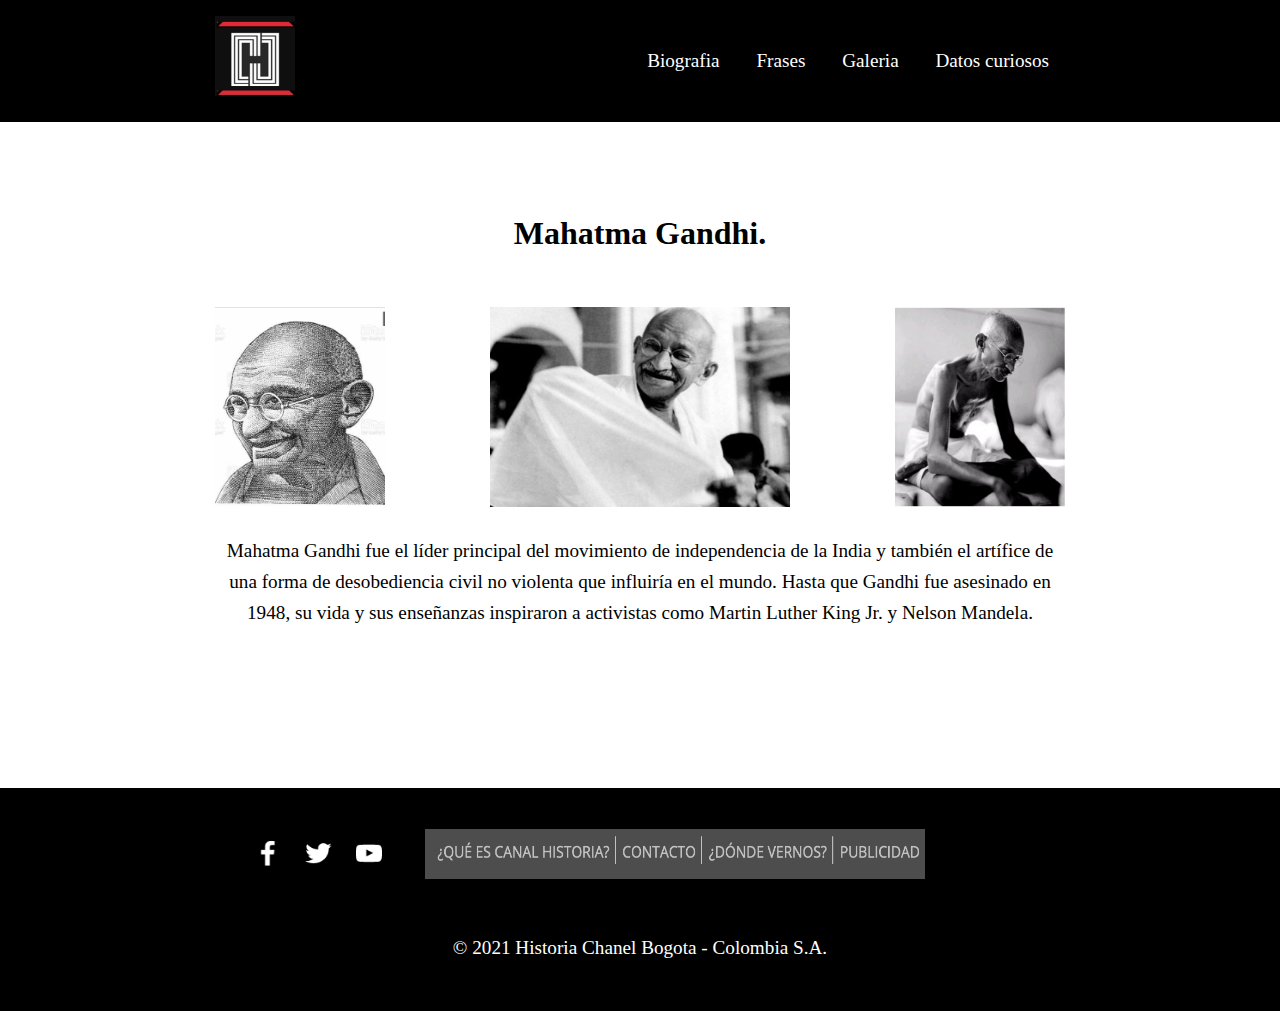
<file: index.html>
<!DOCTYPE html>
<html lang="en">
<head>
    <meta charset="UTF-8">
    <meta http-equiv="X-UA-Compatible" content="IE=edge">
    <meta name="viewport" content="width=device-width, initial-scale=1.0">
    <title>Tributo a Mahatma Gandhi.</title>
    <link rel="shortcut icon" href="./assets/favicon.ico">
    <link rel="stylesheet" href="./assets/style.css">
</head>
<body>
    <!--header-->
    <header class="header">
        <div class="container logo-nav-container">
            <a> <img src="./assets/logo.png" width="80" height="80" class="logo"></a>
            <span class="menu-icon">Menu</span>
            <nav class="navigation">
                <ul class="show">
                    <li><a href="./index_bio.html">Biografia</a></li>
                    <li><a href="./index_frases.html">Frases</a></li>
                    <li><a href="./index_galeria.html">Galeria</a></li>
                    <li><a href="./index_curioinfo.html">Datos curiosos</a></li>
                </ul>
            </nav>
        </div>
    </header>

    <!--main body-->
    <main class="main">
        <div class="container">
            <h1 align = center>Mahatma Gandhi.</h1><br>

            <!--flexbox home page pictures-->

            <div class="flex-container">
            <div class="flex-pictures">
                <img src="./assets/primera.jpg" width="170" height="200" />
            </div>
            
            <div class="flex-pictures">
                <img src="./assets/segunda.jpg" width="300" height="200" />
            </div>
            <div class="flex-pictures">
                <img src="./assets/tercera.jpg" width="170" height="200" />
            </div>
            </div>
            <p align = center>Mahatma Gandhi fue el líder principal del movimiento de independencia de la India y también el artífice de una forma de desobediencia civil no violenta que influiría en el mundo. Hasta que Gandhi fue asesinado en 1948, su vida y sus enseñanzas inspiraron a activistas como Martin Luther King Jr. y Nelson Mandela. </p>
        </div>
    </main>
    
    <!--Footer-->
    <footer class="footer">
        <div class="container">

            <!--flexbox footer-->
            <div class="flex-container-footer">
                <div class="flex-pictures">
                    <img src="./assets/footer.jpg" width="150" height="40" HSPACE="30" VSPACE="30">
                </div>
                <div class="flex-footer">
                    <img src="./assets/footer_dos.jpg" width="500" height="50">
                </div>
            </div>
            <p align = center>© 2021 Historia Chanel  Bogota - Colombia S.A.</p>
            </div>    
        </div>
    </footer>

    <script src="https://code.jquery.com/jquery-3.3.1.min.js"></script>
    <script src="./scripts.js"></script>
</body>
</html>
</file>
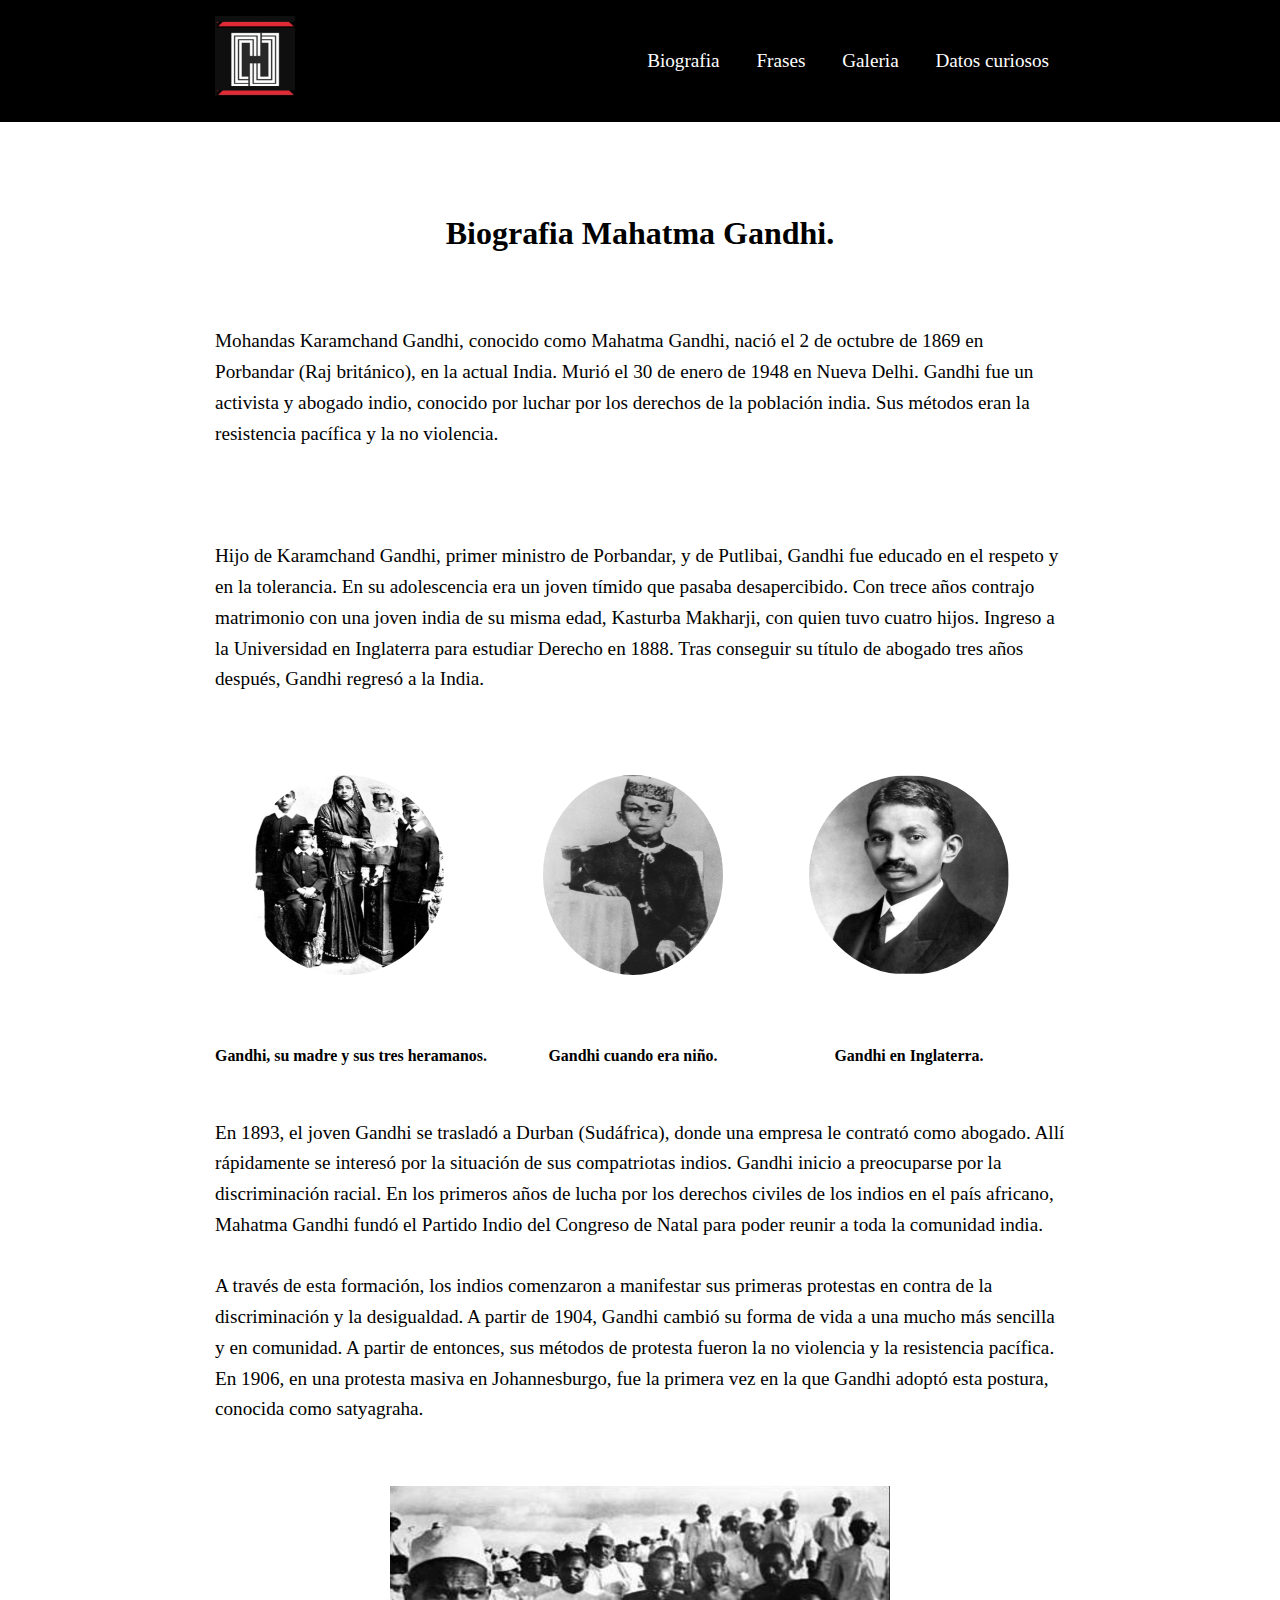
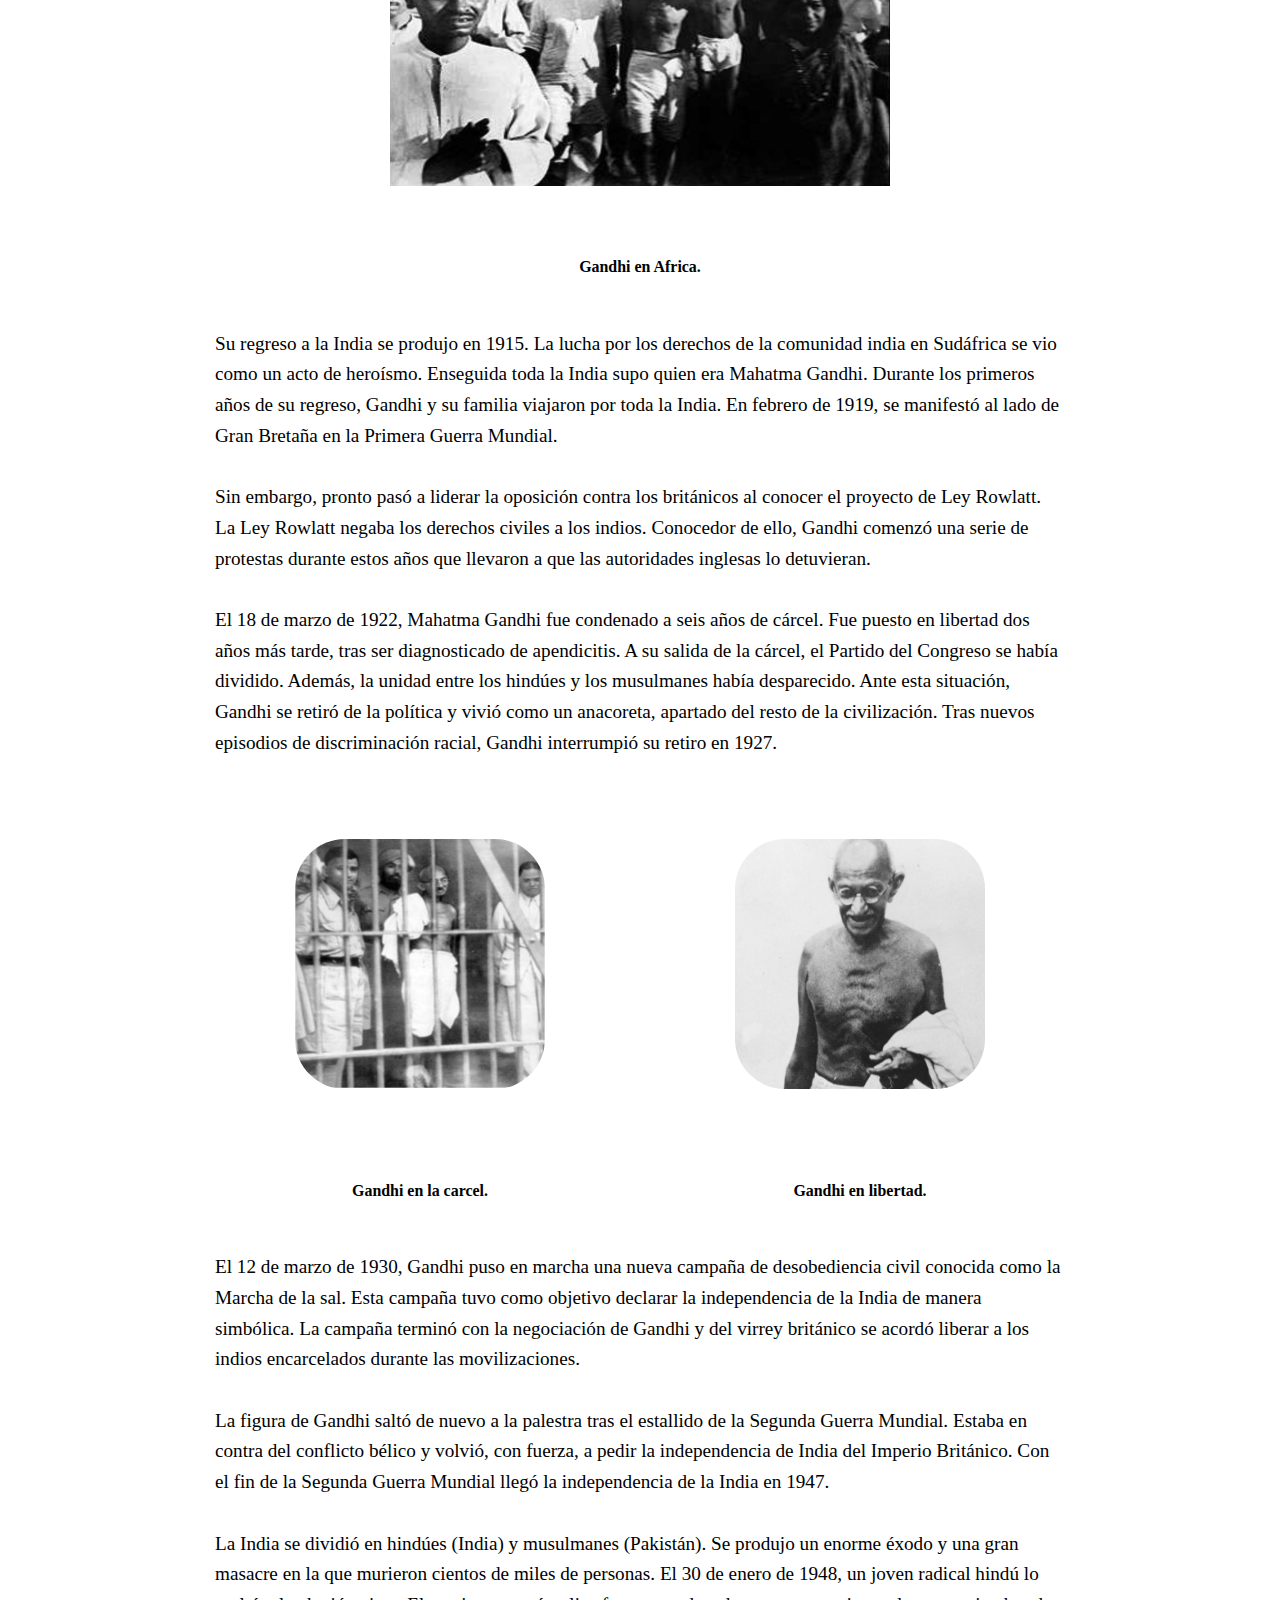
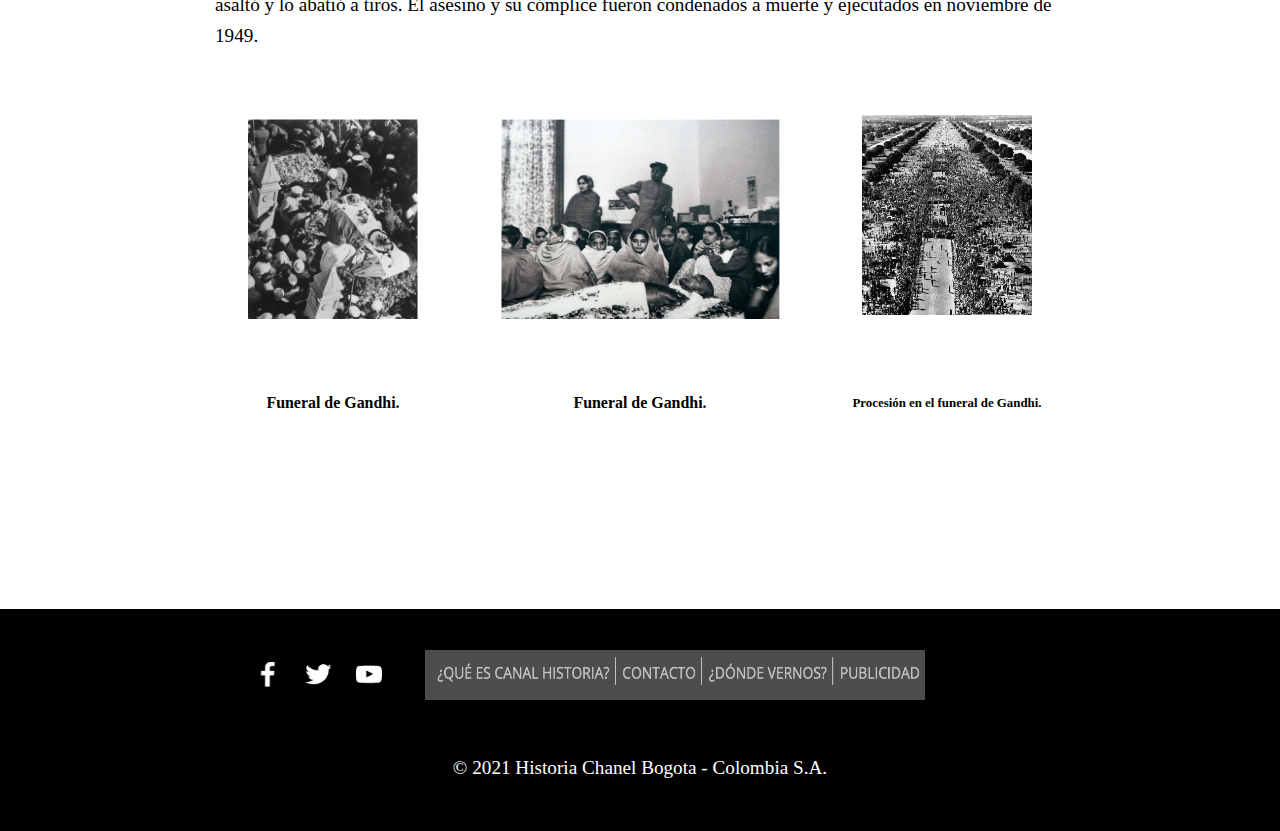
<file: index_bio.html>
<!DOCTYPE html>
<html lang="en">
<head>
    <meta charset="UTF-8">
    <meta http-equiv="X-UA-Compatible" content="IE=edge">
    <meta name="viewport" content="width=device-width, initial-scale=1.0">
    <title>Biografia Gandhi</title>
    <link rel="shortcut icon" href="./assets/favicon.ico">
    <link rel="stylesheet" href="./assets/style.css">
</head>
<body>
    <!--Header-->
    <header class="header">
        <div class="container logo-nav-container">
            <a href="./index.html"> <img src="./assets/logo.png" width="80" height="80" class="logo"></a>
            <span class="menu-icon">Menu</span>
            <nav class="navigation">
                <ul class="show">
                    <li><a href="#">Biografia</a></li>
                    <li><a href="./index_frases.html">Frases</a></li>
                    <li><a href="./index_galeria.html">Galeria</a></li>
                    <li><a href="./index_curioinfo.html">Datos curiosos</a></li>
                </ul>
            </nav>
        </div>
    </header>

    <!--Main body-->
    <main class="main">
        <div class="container">
            <h1 align = center>Biografia Mahatma Gandhi.</h1><br>

            <!--flexbox biografia texto-->

            <div class="flex-container-biotexto">
                <p>Mohandas Karamchand Gandhi, conocido como Mahatma Gandhi, nació el 2 de octubre de 1869 en Porbandar (Raj británico), en la actual India. Murió el 30 de enero de 1948 en Nueva Delhi.  Gandhi fue un activista y abogado indio, conocido por luchar por los derechos de la población india. Sus métodos eran la resistencia pacífica y la no violencia.</p>
   
               <br><br> Hijo de Karamchand Gandhi, primer ministro de Porbandar, y de Putlibai, Gandhi fue educado en el respeto y en la tolerancia.  En su adolescencia era un joven tímido que pasaba desapercibido. Con trece años contrajo matrimonio con una joven india de su misma edad, Kasturba Makharji, con quien tuvo cuatro hijos. 
                
                Ingreso a la Universidad en Inglaterra para estudiar Derecho  en 1888. Tras conseguir su título de abogado tres años después, Gandhi regresó a la India.</p><br>

                <!--flexbox biografia imagenes-->
                <div class="flex-container-bio">
                    <div class="flex-pictures">
                        <img class="circular--square-uno" src="./assets/cuarta.jpg" HSPACE="30" VSPACE="30"/>
                        <h5 align = center>Gandhi, su madre y sus tres heramanos.</h5>
                    </div>

                    <div class="flex-pictures">
                        <img class="circular--square-dos" src="./assets/quinta.jpg" HSPACE="30" VSPACE="30"/>
                        <h5 align = center>Gandhi cuando era niño.</h5>
                    </div>
                    
                    <div>
                        <img class="circular--square-tres" src="./assets/sixta.jpg" HSPACE="30" VSPACE="30"/>
                        <h5 align = center>Gandhi en Inglaterra.</h5>
                    </div>
                        
                    <br>
            <p>En 1893, el joven Gandhi se trasladó a Durban (Sudáfrica), donde una empresa le contrató como abogado. Allí rápidamente se interesó por la situación de sus compatriotas indios. Gandhi inicio a preocuparse por la discriminación racial. 

                En los primeros años de lucha por los derechos civiles de los indios en el país africano, Mahatma Gandhi fundó el Partido Indio del Congreso de Natal para poder reunir a toda la comunidad india.<br> <br> A través de esta formación, los indios comenzaron a manifestar sus primeras protestas en contra de la discriminación y la desigualdad.
                
                A partir de 1904, Gandhi cambió su forma de vida a una mucho más sencilla y en comunidad.  A partir de entonces, sus métodos de protesta fueron la no violencia y la resistencia pacífica. En 1906, en una protesta masiva en Johannesburgo, fue la primera vez en la que Gandhi adoptó esta postura, conocida como satyagraha. </p><br>

                <div class="flex-pictures">
                    <img src="./assets/septima.jpg" width="500" height="300" HSPACE="30" VSPACE="30" >
                    <h5 align = center>Gandhi en Africa.</h5>
                </div>
                <br>

            <p>Su regreso a la India se produjo en 1915. La lucha por los derechos de la comunidad india en Sudáfrica se vio como un acto de heroísmo. Enseguida toda la India supo quien era Mahatma Gandhi. 

                Durante los primeros años de su regreso, Gandhi y su familia viajaron por toda la India. En febrero de 1919, se manifestó al lado de Gran Bretaña en la Primera Guerra Mundial. <br> <br> Sin embargo, pronto pasó a liderar la oposición contra los británicos al conocer el proyecto de Ley Rowlatt. 
                
                La Ley Rowlatt negaba los derechos civiles a los indios. Conocedor de ello, Gandhi comenzó una serie de protestas durante estos años que llevaron a que las autoridades inglesas lo detuvieran. <br><br> El 18 de marzo de 1922, Mahatma Gandhi fue condenado a seis años de cárcel. Fue puesto en libertad dos años más tarde, tras ser diagnosticado de apendicitis.
                
                A su salida de la cárcel, el Partido del Congreso se había dividido. Además, la unidad entre los hindúes y los musulmanes había desparecido. Ante esta situación, Gandhi se retiró de la política y vivió como un anacoreta, apartado del resto de la civilización. Tras nuevos episodios de discriminación racial, Gandhi interrumpió su retiro en 1927.</p>

                <div class="flex-pictures">
                    <img class="circular--square-cuatro" src="./assets/octavo.jpg" HSPACE="80" VSPACE="50"/>
                    <h5 align = center>Gandhi en la carcel.</h5>
                </div>
                
                <div class="flex-pictures">
                    <img class="circular--square-cinco" src="./assets/novena.jpg" HSPACE="80" VSPACE="50"/>
                    <h5 align = center>Gandhi en libertad.</h5>
                </div>
                

            <p>El 12 de marzo de 1930, Gandhi puso en marcha una nueva campaña de desobediencia civil conocida como la Marcha de la sal. Esta campaña tuvo como objetivo declarar la independencia de la India de manera simbólica.

                La campaña terminó con la negociación de Gandhi y del virrey británico se acordó liberar a los indios encarcelados durante las movilizaciones.<br> <br>
                
                La figura de Gandhi saltó de nuevo a la palestra tras el estallido de la Segunda Guerra Mundial. Estaba en contra del conflicto bélico y volvió, con fuerza, a pedir la independencia de India del Imperio Británico. 
                
                Con el fin de la Segunda Guerra Mundial llegó la independencia de la India en 1947.<br><br> La India se dividió en hindúes (India) y musulmanes (Pakistán). Se produjo un enorme éxodo y una gran masacre en la que murieron cientos de miles de personas.
                
                El 30 de enero de 1948, un joven radical hindú lo asaltó y lo abatió a tiros. El asesino y su cómplice fueron condenados a muerte y ejecutados en noviembre de 1949.</p>
                
                <div class="flex-pictures">
                    <img src="./assets/dicima.jpg" width="170" height="200" HSPACE="33" VSPACE="33">
                <h5 align = center>Funeral de Gandhi.</h5>
                </div>
                <div class="flex-pictures">
                    <img src="./assets/once.jpg" width="280" height="200"HSPACE="33" VSPACE="33">
                <h5 align = center>Funeral de Gandhi.</h5>
                </div>
                <div class="flex-pictures">
                    <img src="./assets/doce.jpg" width="170" height="200"HSPACE="33" VSPACE="33">
                <h6 align = center>Procesión en el  funeral de Gandhi.</h6>
                </div>
            </div>
        </div>
    </main>
    <!--Footer-->
    <footer class="footer">
        <div class="container">
            <!--flexbox footer-->
            <div class="flex-container-footer">
                <div class="flex-pictures">
                    <img src="./assets/footer.jpg" width="150" height="40" HSPACE="30" VSPACE="30">
            </div>
            <div class="flex-footer">
                <img src="./assets/footer_dos.jpg" width="500" height="50">
            </div>
        </div>
        <p align = center>© 2021 Historia Chanel  Bogota - Colombia S.A.</p>

        </div>    
        </div>
    </footer>
<script src="https://code.jquery.com/jquery-3.3.1.min.js"></script>
<script src="./scripts.js"></script>

</body>
</html>
</file>
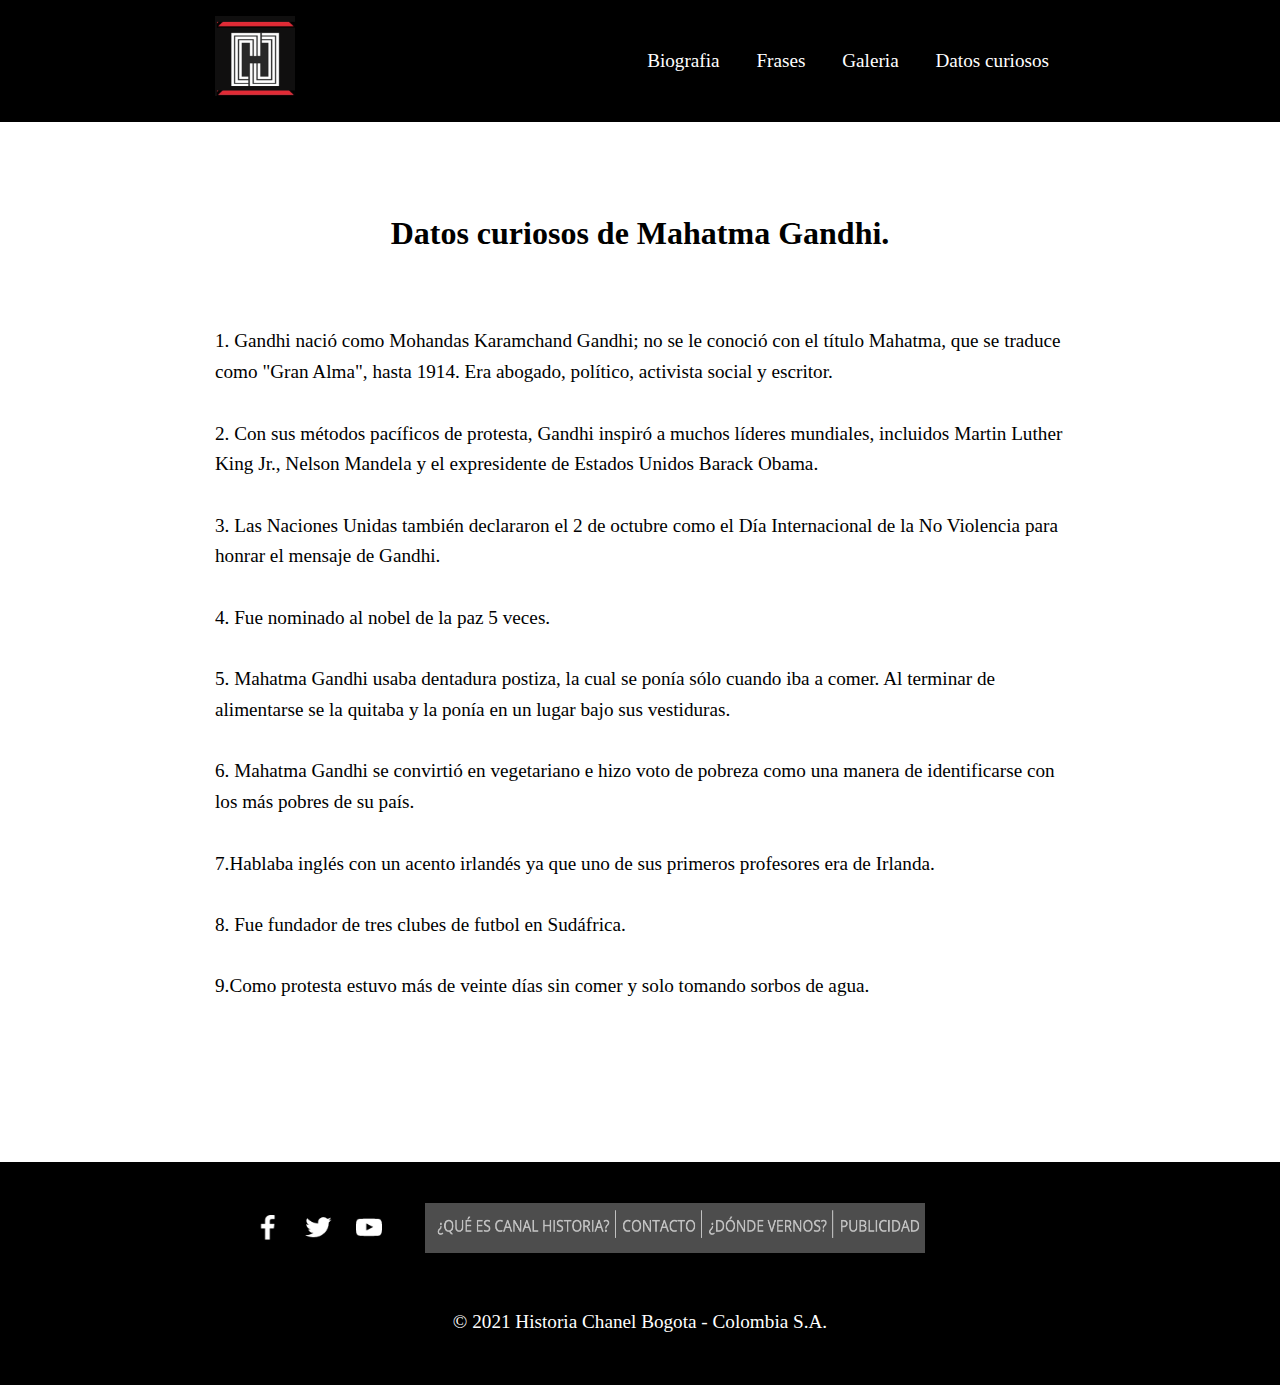
<file: index_curioinfo.html>
<!DOCTYPE html>
<html lang="en">
<head>
    <meta charset="UTF-8">
    <meta http-equiv="X-UA-Compatible" content="IE=edge">
    <meta name="viewport" content="width=device-width, initial-scale=1.0">
    <title>Datos curiosos de Mahatma Gandhi.</title>
    <link rel="shortcut icon" href="./assets/favicon.ico">
    <link rel="stylesheet" href="./assets/style.css">
</head>

<body>
    <!--header-->
    <header class="header">
        <div class="container logo-nav-container">
            <a href="./index.html"> <img src="./assets/logo.png" width="80" height="80" class="logo"></a>
            <span class="menu-icon">Menu</span>
            <nav class="navigation">
                <ul class="show">
                    <li><a href="./index_bio.html">Biografia</a></li>
                    <li><a href="./index_frases.html">Frases</a></li>
                    <li><a href="./index_galeria.html">Galeria</a></li>
                    <li><a href="#">Datos curiosos</a></li>
                </ul>
            </nav>
        </div>
    </header>

    <!--main body-->
    <main class="main">
        <div class="container">
            <h1 align = center>Datos curiosos de Mahatma Gandhi. </h1><br>
            <p>1. Gandhi nació como Mohandas Karamchand Gandhi; no se le conoció con el título Mahatma, que se traduce como "Gran Alma", hasta 1914. Era abogado, político, activista social y escritor.</p>
            <p>2. Con sus métodos pacíficos de protesta, Gandhi inspiró a muchos líderes mundiales, incluidos Martin Luther King Jr., Nelson Mandela y el expresidente de Estados Unidos Barack Obama.</p>
            <p>3. Las Naciones Unidas también declararon el 2 de octubre como el Día Internacional de la No Violencia para honrar el mensaje de Gandhi.</p>
            <p>4. Fue nominado al nobel de la paz 5 veces.</p>
            <p>5. Mahatma Gandhi usaba dentadura postiza, la cual se ponía sólo cuando iba a comer. Al terminar de alimentarse se la quitaba y la ponía en un lugar bajo sus vestiduras.</p>
            <p>6. Mahatma Gandhi se convirtió en vegetariano e hizo voto de pobreza como una manera de identificarse con los más pobres de su país.</p>
            <p>7.Hablaba inglés con un acento irlandés ya que uno de sus primeros profesores era de Irlanda.</p>
            <p>8. Fue fundador de tres clubes de futbol en Sudáfrica.</p>
            <p>9.Como protesta estuvo más de veinte días sin comer y solo tomando sorbos de agua.</p>
        </div>
    </main>

    <!--Footer-->
    <footer class="footer">
        <div class="container">
            <!--flexbox footer-->
            <div class="flex-container-footer">
                <div class="flex-pictures">
                    <img src="./assets/footer.jpg" width="150" height="40" HSPACE="30" VSPACE="30">
                </div>
                <div class="flex-footer">
                    <img src="./assets/footer_dos.jpg" width="500" height="50">
                </div>
            </div>
            <p align = center>© 2021 Historia Chanel  Bogota - Colombia S.A.</p>
            </div>    
        </div>
    </footer>
    <script src="https://code.jquery.com/jquery-3.3.1.min.js"></script>
    <script src="./scripts.js"></script>
</body>
</html>
</file>
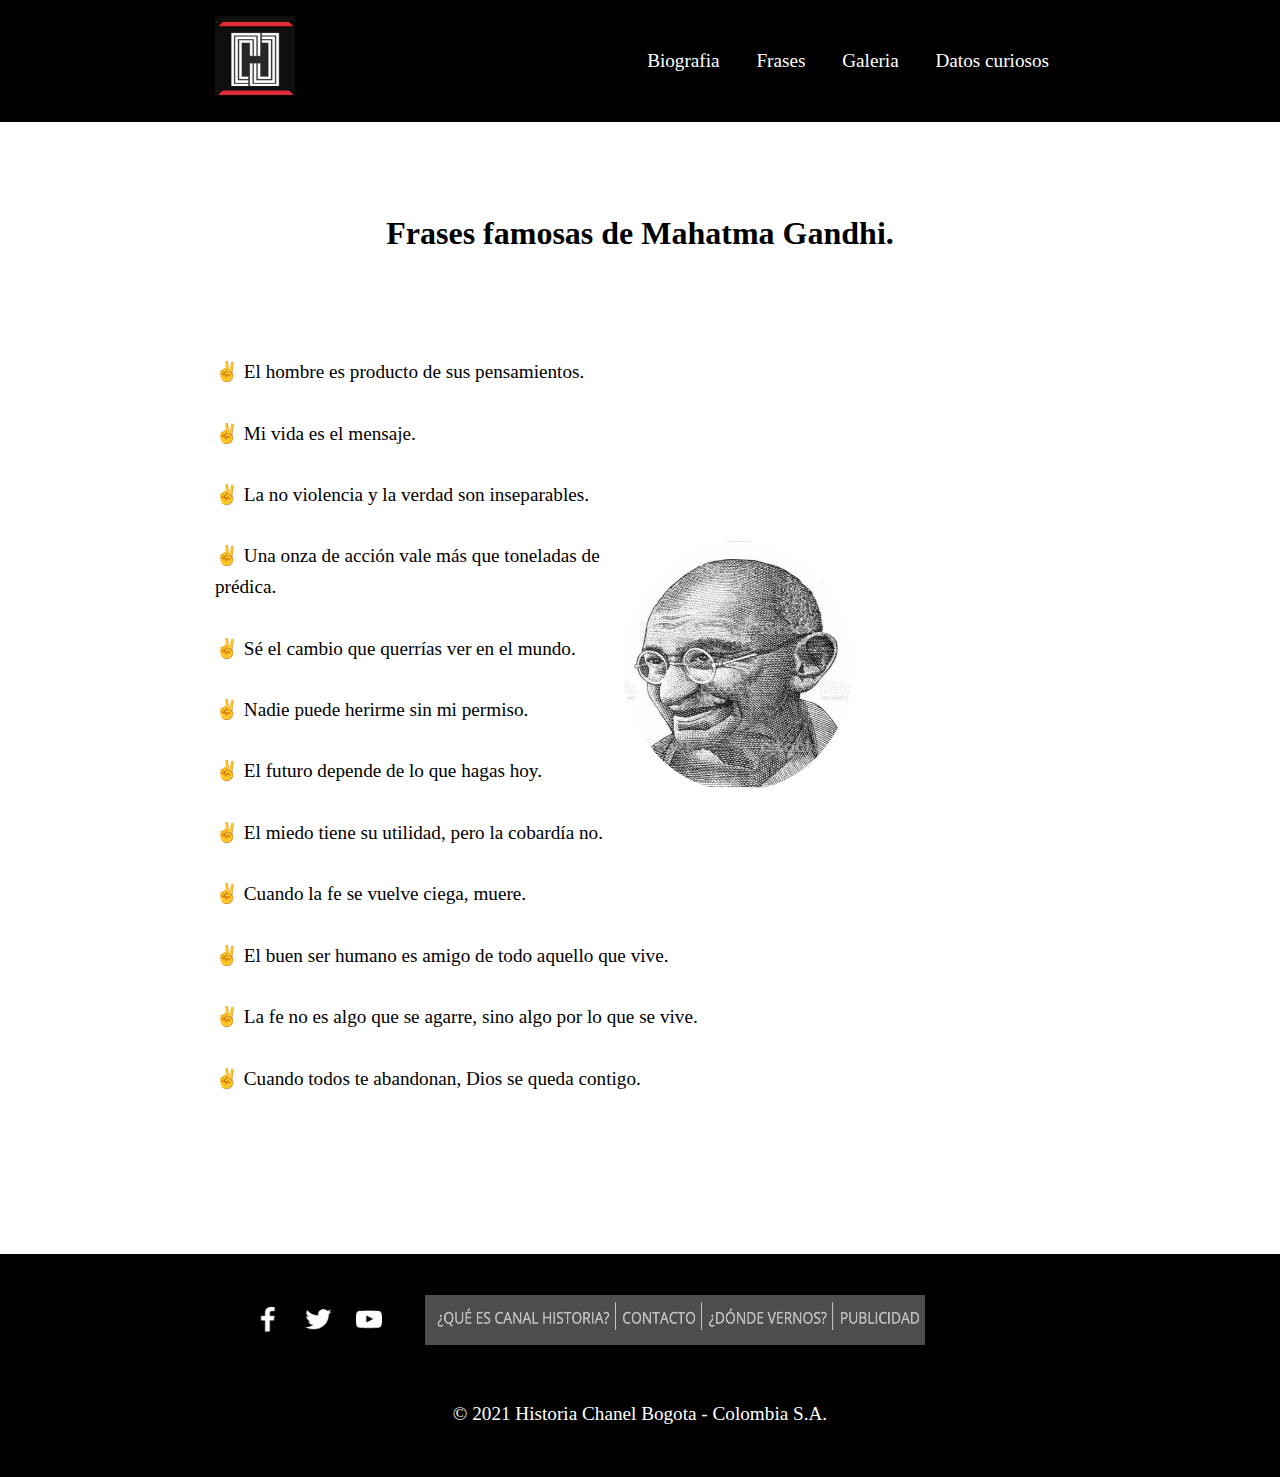
<file: index_frases.html>
<!DOCTYPE html>
<html lang="en">
<head>
    <meta charset="UTF-8">
    <meta http-equiv="X-UA-Compatible" content="IE=edge">
    <meta name="viewport" content="width=device-width, initial-scale=1.0">
    <title>Famosas frases de Gandhi</title>
    <link rel="shortcut icon" href="./assets/favicon.ico">
    <link rel="stylesheet" href="./assets/style.css">
</head>

<body>
    <!--Header-->
    <header class="header">
        <div class="container logo-nav-container">
            <a href="./index.html"> <img src="./assets/logo.png" width="80" height="80" class="logo"></a>
            <span class="menu-icon">Menu</span>
            <nav class="navigation">
                <ul class="show">
                    <li><a href="./index_bio.html">Biografia</a></li>
                    <li><a href="#">Frases</a></li>
                    <li><a href="./index_galeria.html">Galeria</a></li>
                    <li><a href="./index_curioinfo.html">Datos curiosos</a></li>
                </ul>
            </nav>
        </div>
    </header>

    <!--Main body-->
    <main class="main">
        <div class="container">
            <h1 align = center>Frases famosas de Mahatma Gandhi. </h1> <br><br>
            
            <p> &#9996 El hombre es producto de sus pensamientos.</p>
            <p> &#9996 Mi vida es el mensaje.</p>
            <p> &#9996 La no violencia y la verdad son inseparables.</p>
            
            <div id='contenedor'><img class="circular--square-sexta" src="./assets/primera.jpg"/></div>
            
            <p> &#9996 Una onza de acción vale más que toneladas de prédica.</p>
            <p> &#9996 Sé el cambio que querrías ver en el mundo.</p>
            <p> &#9996 Nadie puede herirme sin mi permiso.</p>
            <p> &#9996 El futuro depende de lo que hagas hoy.</p>
            <p> &#9996 El miedo tiene su utilidad, pero la cobardía no.</p>
            <p> &#9996 Cuando la fe se vuelve ciega, muere.</p>
            <p> &#9996 El buen ser humano es amigo de todo aquello que vive.</p>
            <p> &#9996 La fe no es algo que se agarre, sino algo por lo que se vive.</p>
            <p> &#9996 Cuando todos te abandonan, Dios se queda contigo.</p>
        
        </div>
    </main>

    <!--Footer-->
    <footer class="footer">
        <div class="container">

            <!--flexbox footer-->
            <div class="flex-container-footer">
                <div class="flex-pictures">
                    <img src="./assets/footer.jpg" width="150" height="40" HSPACE="30" VSPACE="30">
                </div>
                <div class="flex-footer">
                    <img src="./assets/footer_dos.jpg" width="500" height="50">
                </div>
            </div>
            <p align = center>© 2021 Historia Chanel  Bogota - Colombia S.A.</p>
            </div>    
        </div>
    </footer>
    <script src="https://code.jquery.com/jquery-3.3.1.min.js"></script>
    <script src="./scripts.js"></script>    
</body>
</html>
</file>
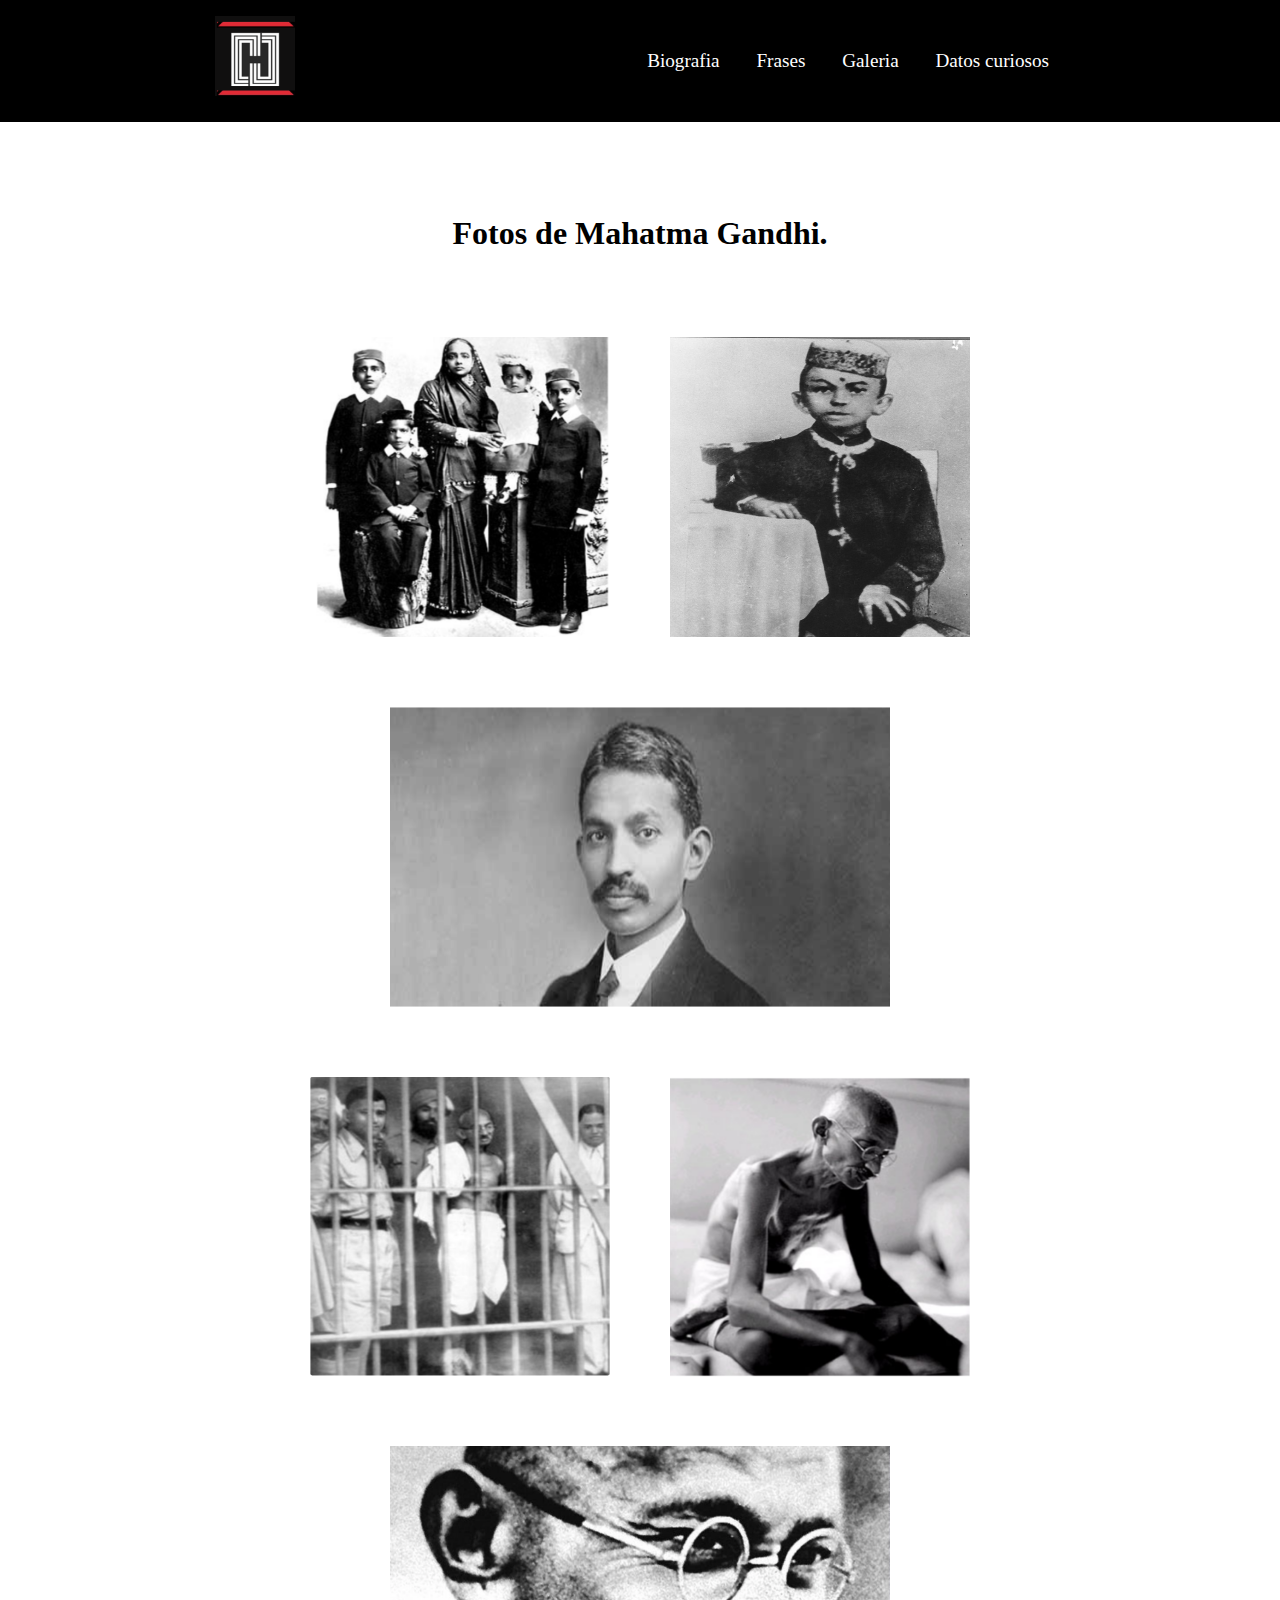
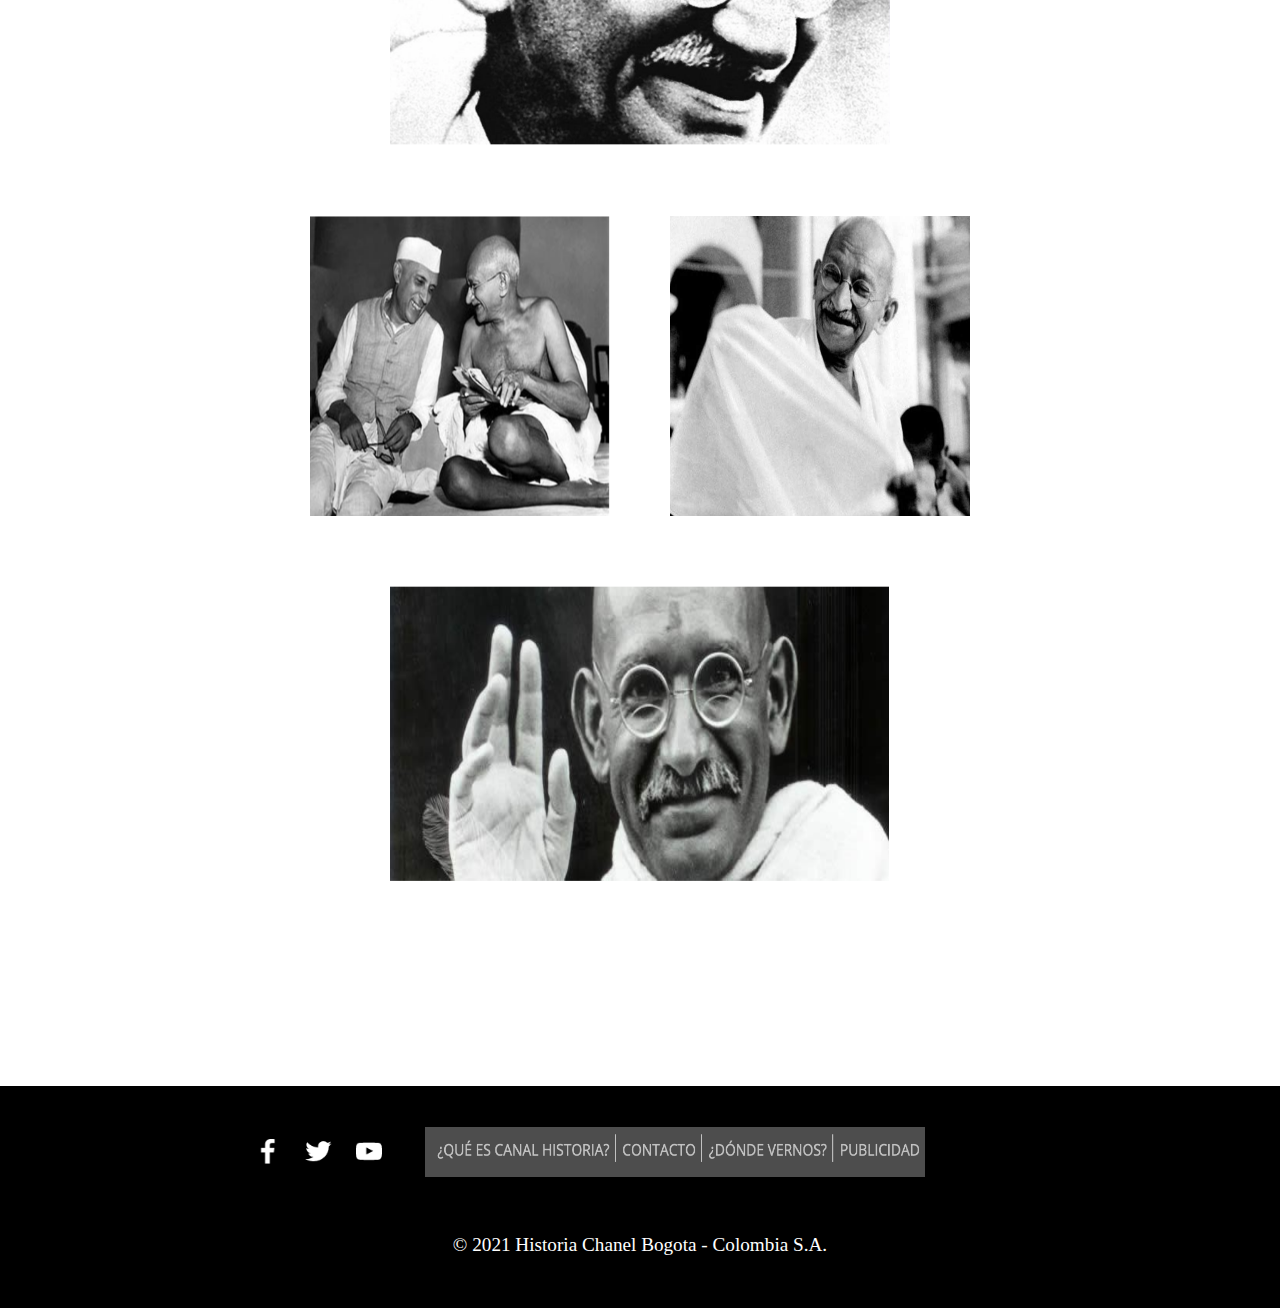
<file: index_galeria.html>
<!DOCTYPE html>
<html lang="en">
<head>
    <meta charset="UTF-8">
    <meta http-equiv="X-UA-Compatible" content="IE=edge">
    <meta name="viewport" content="width=device-width, initial-scale=1.0">
    <title>Fotos de Mahatma Gandhi. </title>
    <link rel="shortcut icon" href="./assets/favicon.ico">
    <link rel="stylesheet" href="./assets/style.css">
</head>
<body>
    <!--Header-->
    <header class="header">
        <div class="container logo-nav-container">
            <a href="./index.html"> <img src="./assets/logo.png" width="80" height="80" class="logo"></a>
            <span class="menu-icon">Menu</span>
            <nav class="navigation">
                <ul class="show">
                    <li><a href="./index_bio.html">Biografia</a></li>
                    <li><a href="./index_frases.html">Frases</a></li>
                    <li><a href="#">Galeria</a></li>
                    <li><a href="./index_curioinfo.html">Datos curiosos</a></li>
                </ul>
            </nav>
        </div>
    </header>

    <!--Main body-->
    <main class="main">
        <div class="container">
            <h1 align = center>Fotos de Mahatma Gandhi.</h1><br>
            <!--flexbox in galery-->

            <div class="flex-container-galery">

            <div class="flex-pictures">
                <img src="./assets/cuarta.jpg" width="300" height="300" HSPACE="30" VSPACE="30">
            </div>

            <div class="flex-pictures">
                <img src="./assets/quinta.jpg" width="300" height="300" HSPACE="30" VSPACE="30">
            </div>     
            
            <div class="flex-pictures">
                <img src="./assets/trece.jpg" width="500" height="300" HSPACE="30" VSPACE="30" >
            </div>
            
            <div class="flex-pictures">
                <img src="./assets/octavo.jpg" width="300" height="300" HSPACE="30" VSPACE="30">
            </div>
            
            <div class="flex-pictures">
                <img src="./assets/tercera.jpg" width="300" height="300" HSPACE="30" VSPACE="30">
            </div>

            <div class="flex-pictures">
                <img src="./assets/catorce.jpg" width="500" height="300" HSPACE="30" VSPACE="30" >
            </div>
            
            <div class="flex-pictures">
                <img src="./assets/quince.jpg" width="300" height="300" HSPACE="30" VSPACE="30">
            </div>
            
            <div class="flex-pictures">
                <img src="./assets/segunda.jpg" width="300" height="300" HSPACE="30" VSPACE="30">
            </div>

            <div class="flex-pictures">
                <img src="./assets/final.jpg" width="500" height="300" HSPACE="30" VSPACE="30" >
            </div>

            </div>
        </div>
    </main>

    <!--Footer-->
    <footer class="footer">
        <div class="container">

            <!--flexbox footer-->
            <div class="flex-container-footer">
                <div class="flex-pictures">
                    <img src="./assets/footer.jpg" width="150" height="40" HSPACE="30" VSPACE="30">
                </div>
                <div class="flex-footer">
                    <img src="./assets/footer_dos.jpg" width="500" height="50">
                </div>
            </div>
            <p align = center>© 2021 Historia Chanel  Bogota - Colombia S.A.</p>
            </div>    
        </div>
    </footer>
    <script src="https://code.jquery.com/jquery-3.3.1.min.js"></script>
    <script src="./scripts.js"></script>    
</body>
</html>
</file>
<file: assets/style.css>
body{
    font-family: georgia, times, serif;
    color: black;
    font-size: 1.2rem;
    line-height: 1.6em;
    margin: 0%;
}

h1{
    font-size: 2rem;
    line-height: 1.3em;
    
}

p{
    margin-bottom: 1.6em;
}

.container{
    width: 85%;
    max-width: 850px;
    margin:0 auto;
}

/*Aplicacion de Flexbox en imagenes home page*/

.flex-container {
    display: flex;
    justify-content: space-between;
    align-items: center;
    flex-wrap: wrap;
}

.flex-picture{
    padding: 0 20px 20 px;
}

img:hover{
    opacity: .6;
    transition: .9s;
}

/*Aplicacion de Flexbox en galeria*/

.flex-container-galery {
    display: flex;
    align-items: center;
    justify-content: center;
    flex-wrap: wrap;
}

/*Aplicacion de Flexbox en biografia*/
.flex-container-bio {
    display: flex;
    justify-content: space-between;
    align-items: center;
    flex-wrap: wrap;
}

/*Aplicacion de Flexbox en el footer*/
.flex-container-footer {
    display: flex;
    flex-flow: row wrap;
    align-items: center;
    flex-wrap: wrap;
}

/*Aplicacion de Flexbox en biotexto*/

.flex-container-biotexto{
    display: flex;
    flex-flow: row wrap;
}
.header{
    background: black;
    color: white;
    padding: 1rem 0;

    /*aplicamos para que la cabecera sea fija*/
    position: fixed;
    left: 0;
    top: 0;
    right: 0;
}
    .header a {
        color: white;
        text-decoration: none;
    }

    /*Aplicacion de Flexbox en header*/
.logo-nav-container{
    display: flex;
    justify-content: space-between;
    align-items: center;
    flex-wrap: wrap;
}

.menu-icon{
    display: none;
}

.navigation ul {
    margin: 0;
    padding: 0;
    list-style: none;
}
    .navigation ul li {
        display: inline-block;
    }

    .navigation ul li a {
        display: block;
        padding: 0.5rem 1rem;
        transition: all 0.4s linear;
        border-radius: 5px;
    }

    .navigation ul li a:hover{
        background: #4a4a4a;
    }

.main{
    padding-top: 12rem;
}

.circular--square-uno {
    width: 200px;
    height: 200px;
    overflow: hidden;
    border-radius: 50%;
}

.circular--square-dos {
    width: 180px;
    height: 200px;
    overflow: hidden;
    border-radius: 50%;
}

.circular--square-tres{
    width: 200px;
    height: 200px;
    overflow: hidden;
    border-radius: 50%;
}

#contenedore {
    width: 50%;
    margin: 0 auto;
}

img {
    max-width: 100%;
}

.circular--square-cuatro{
    width: 250px;
    height: 250px;
    overflow: hidden;
    border-radius: 20%;
}

.circular--square-cinco{
    width: 250px;
    height: 250px;
    overflow: hidden;
    border-radius: 20%;
}

#contenedor {
    width: 50%;
    margin: 0 auto;
}

img {
    max-width: 100%;
}

.circular--square-sexta{
    width: 230px;
    height: 250px;
    overflow: hidden;
    border-radius: 50%;
    float: right;
}

.footer{
    background: black;
    color: white;
    padding: 1rem 0;
    text-align: center;
    margin-top: 10rem;
}

@media only screen and (max-width: 767px) {
    .menu-icon{
        display: block;
        cursor: pointer;
        padding: 0.5rem 1rem;
    }

    .navigation{
        width: 100%;
        margin-top: 1rem;
    }
        .navigation ul {
            display: none;
        }
        .navigation ul.show{
            display: block;
        }
        .navigation ul li {
            display: block;
        }
    
        .navigation ul li a {
            display: block;
            padding: 0.5rem 0;
            transition: all 0.4s linear;
            border-radius: 5px;
        }
    
        .navigation ul li a:hover{
            background: #4a4a4a;
        }        
}
</file>
